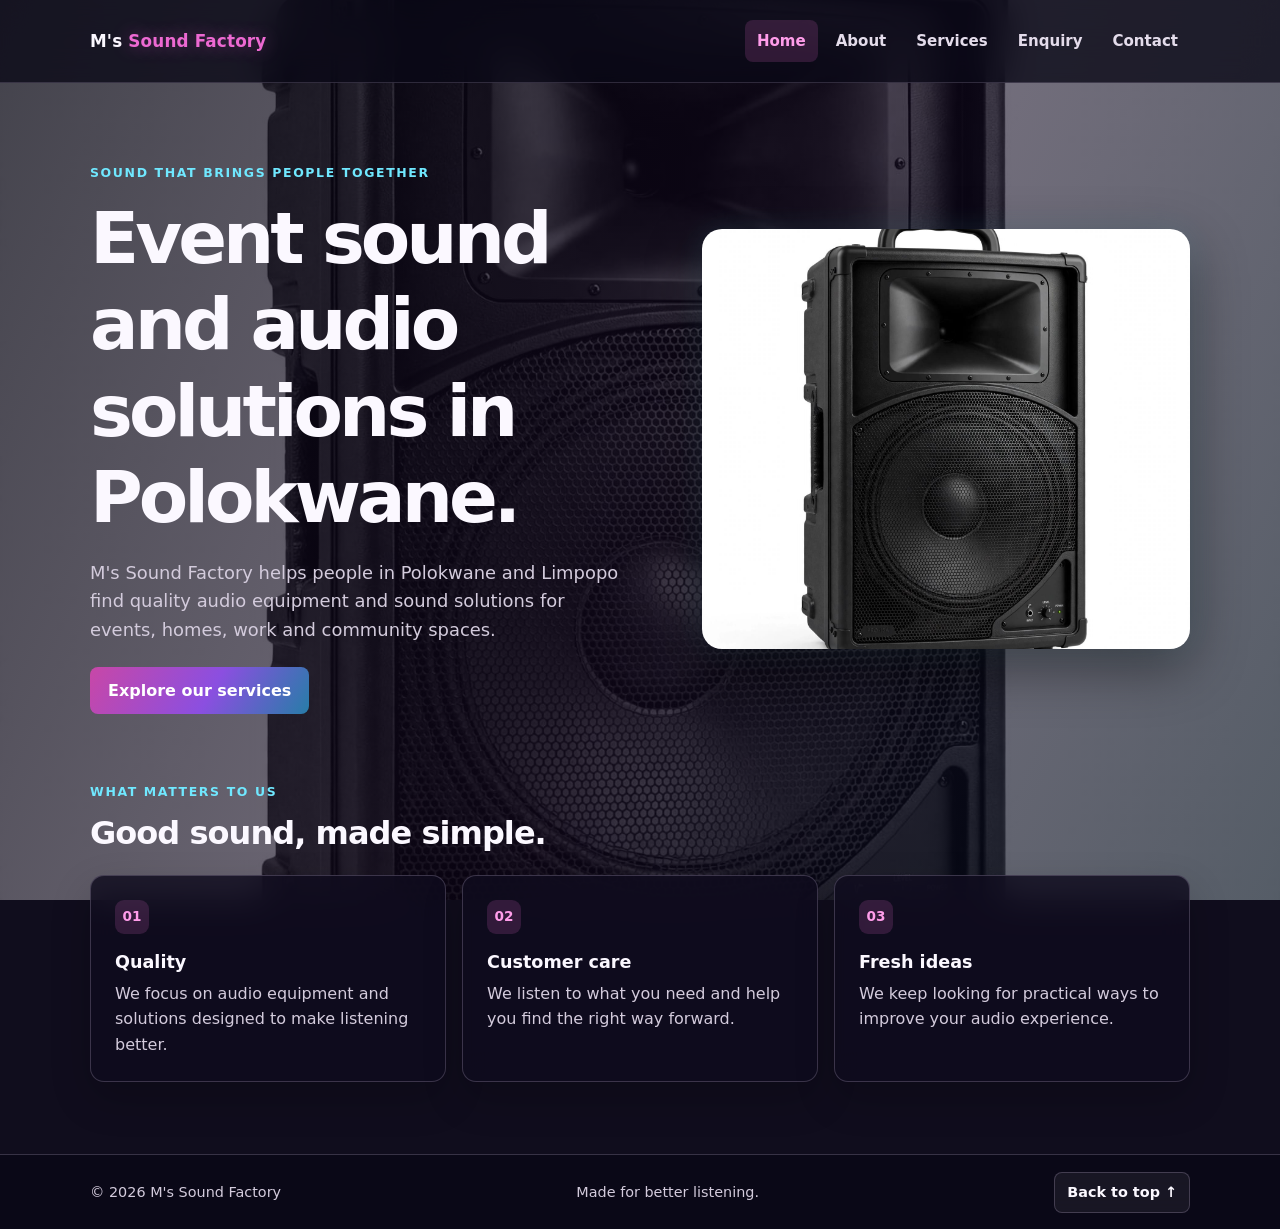
<file: molefe(part3) (2)/part 1/index.html>
<!DOCTYPE html>
<html lang="en">

<head>
    <meta charset="UTF-8">
    <meta name="viewport" content="width=device-width, initial-scale=1.0">
    <meta name="description" content="Discover event sound services, quality audio equipment and sound solutions from M's Sound Factory in Polokwane, Limpopo.">
    <meta name="theme-color" content="#100d1d">
    <meta property="og:type" content="website">
    <meta property="og:title" content="Event Sound &amp; Audio Equipment | M's Sound Factory">
    <meta property="og:description" content="Explore event sound services, quality audio equipment and sound solutions in Polokwane, Limpopo.">
    <meta property="og:url" content="https://calm-mermaid-20b981.netlify.app/">
    <title>Event Sound &amp; Audio Equipment | M's Sound Factory</title>
    <link rel="canonical" href="https://calm-mermaid-20b981.netlify.app/">
    <meta http-equiv="Content-Security-Policy" content="default-src 'self'; script-src 'self'; style-src 'self'; img-src 'self' data:; media-src 'self'; connect-src 'self'; font-src 'self'; frame-src https://maps.google.com https://www.google.com; form-action 'self' mailto:; base-uri 'self'; object-src 'none'; frame-ancestors 'none'; upgrade-insecure-requests">
    <link rel="stylesheet" href="css/style.css">
    <script src="js/script.js" defer></script>
</head>

<body id="top">
    <header class="site-header">
        <div class="header-inner">
            <a class="brand" href="index.html">M's <span>Sound Factory</span></a>
            <nav class="site-nav" aria-label="Main navigation">
                <a href="index.html" aria-current="page">Home</a>
                <a href="about.html">About</a>
                <a href="services.html">Services</a>
                <a href="enquiry.html">Enquiry</a>
                <a href="contact.html">Contact</a>
            </nav>
        </div>
    </header>

    <main>
        <section class="hero">
            <div class="hero-copy">
                <p class="eyebrow">Sound that brings people together</p>
                <h1>Event sound and audio solutions in Polokwane.</h1>
                <p class="lead">M's Sound Factory helps people in Polokwane and Limpopo find quality audio equipment and sound solutions for events, homes, work and community spaces.</p>
                <a class="button" href="services.html">Explore our services</a>
            </div>
            <img class="hero-image" src="images/speaker.jpeg" alt="Professional black PA speaker for event sound" fetchpriority="high" decoding="async">
        </section>

        <section class="content-section">
            <p class="eyebrow">What matters to us</p>
            <h2>Good sound, made simple.</h2>
            <div class="card-grid">
                <article class="card">
                    <span class="card-mark" aria-hidden="true">01</span>
                    <h3>Quality</h3>
                    <p>We focus on audio equipment and solutions designed to make listening better.</p>
                </article>
                <article class="card">
                    <span class="card-mark" aria-hidden="true">02</span>
                    <h3>Customer care</h3>
                    <p>We listen to what you need and help you find the right way forward.</p>
                </article>
                <article class="card">
                    <span class="card-mark" aria-hidden="true">03</span>
                    <h3>Fresh ideas</h3>
                    <p>We keep looking for practical ways to improve your audio experience.</p>
                </article>
            </div>
        </section>
    </main>

    <footer class="site-footer">
        <div class="site-footer-inner">
            <p>&copy; <span data-current-year></span> M's Sound Factory</p>
            <p>Made for better listening.</p>
            <button class="back-to-top" type="button">Back to top ↑</button>
        </div>
    </footer>
</body>

</html>
</file>
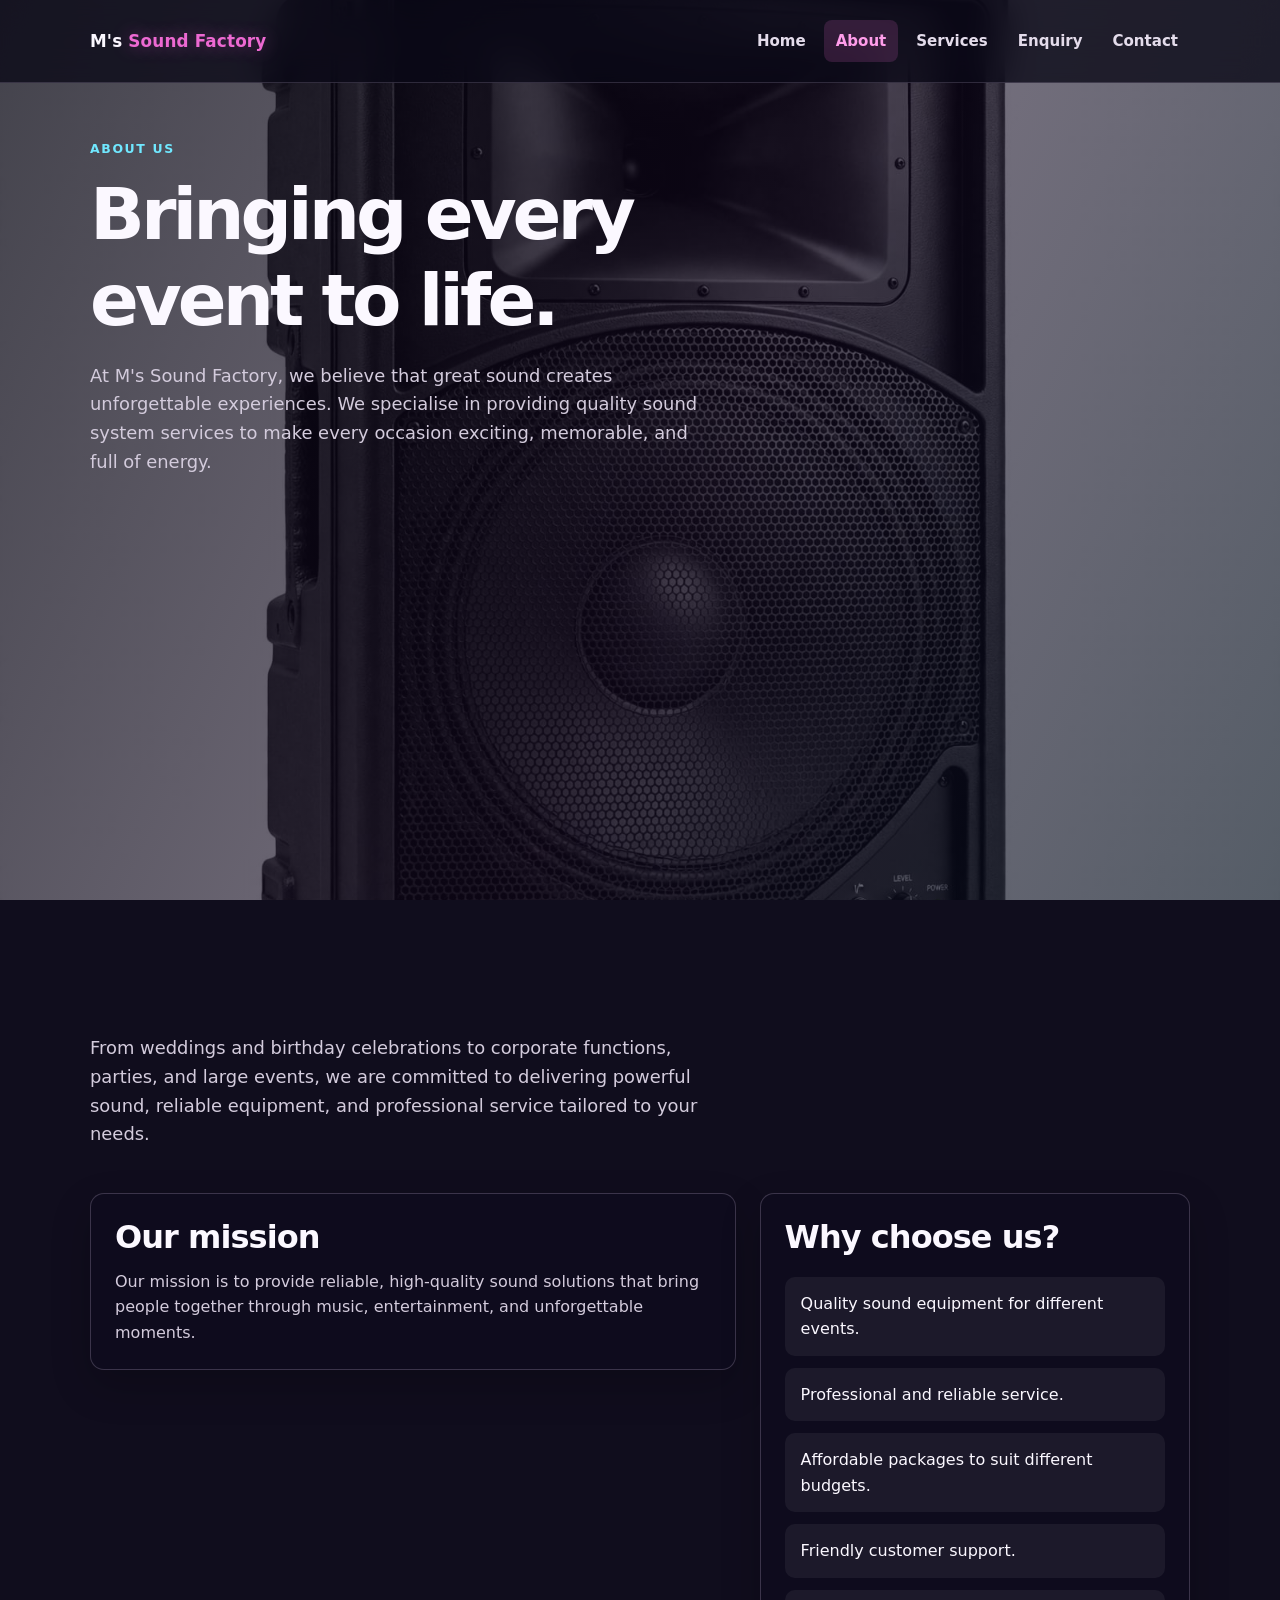
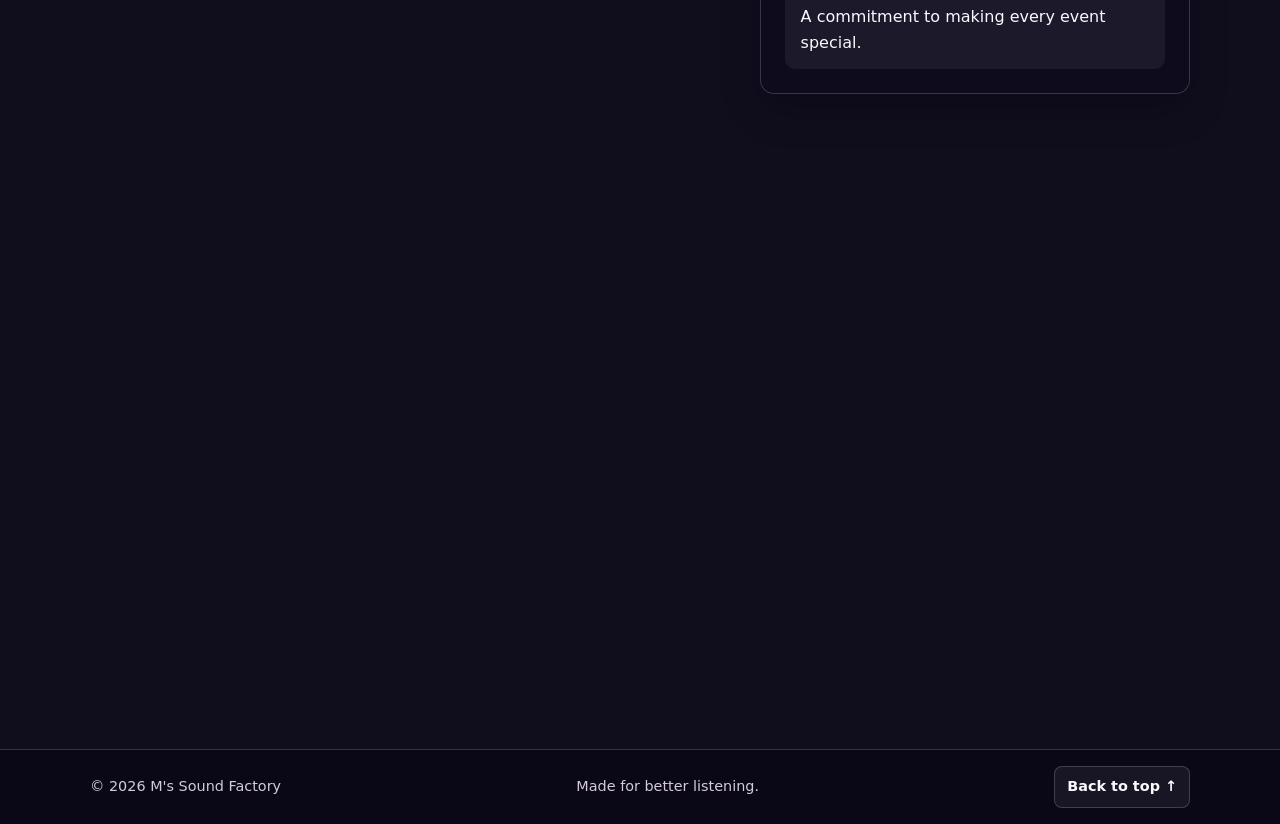
<file: molefe(part3) (2)/part 1/about.html>
<!DOCTYPE html>
<html lang="en">

<head>
    <meta charset="UTF-8">
    <meta name="viewport" content="width=device-width, initial-scale=1.0">
    <meta name="description" content="Meet M's Sound Factory, providing quality event sound and audio solutions for weddings, parties and functions in Polokwane, Limpopo.">
    <meta name="theme-color" content="#100d1d">
    <meta property="og:type" content="website">
    <meta property="og:title" content="About M's Sound Factory | Polokwane Event Sound">
    <meta property="og:description" content="Learn about our event sound services and audio solutions in Polokwane, Limpopo.">
    <meta property="og:url" content="https://calm-mermaid-20b981.netlify.app/about.html">
    <title>About M's Sound Factory | Polokwane Event Sound</title>
    <link rel="canonical" href="https://calm-mermaid-20b981.netlify.app/about.html">
    <meta http-equiv="Content-Security-Policy" content="default-src 'self'; script-src 'self'; style-src 'self'; img-src 'self' data:; media-src 'self'; connect-src 'self'; font-src 'self'; frame-src https://maps.google.com https://www.google.com; form-action 'self' mailto:; base-uri 'self'; object-src 'none'; frame-ancestors 'none'; upgrade-insecure-requests">
    <link rel="stylesheet" href="css/style.css">
    <script src="js/script.js" defer></script>
</head>

<body id="top">
    <header class="site-header">
        <div class="header-inner">
            <a class="brand" href="index.html">M's <span>Sound Factory</span></a>
            <nav class="site-nav" aria-label="Main navigation">
                <a href="index.html">Home</a>
                <a href="about.html" aria-current="page">About</a>
                <a href="services.html">Services</a>
                <a href="enquiry.html">Enquiry</a>
                <a href="contact.html">Contact</a>
            </nav>
        </div>
    </header>

    <main>
        <section class="page-intro">
            <p class="eyebrow">About us</p>
            <h1>Bringing every event to life.</h1>
            <p class="lead">At M's Sound Factory, we believe that great sound creates unforgettable experiences. We specialise in providing quality sound system services to make every occasion exciting, memorable, and full of energy.</p>
        </section>

        <section class="about-gallery" aria-label="Our sound and event setup" data-reveal>
            <figure class="about-image-feature">
                <button class="gallery-trigger" type="button" data-lightbox data-caption="Setting the scene for unforgettable sound." aria-label="View the event setup image">
                    <img src="images/about-event.jpeg" alt="Colorful speakers and event lighting at an event sound setup in Polokwane" loading="lazy" decoding="async">
                </button>
                <figcaption>Setting the scene for unforgettable sound.</figcaption>
            </figure>

            <figure class="about-image-feature">
                <button class="gallery-trigger" type="button" data-lightbox data-caption="Best in town." aria-label="View the speaker setup image">
                    <img src="images/best-in-town.jpeg" alt="A stack of illuminated speakers prepared for an event" loading="lazy" decoding="async">
                </button>
                <figcaption>Best in town.</figcaption>
            </figure>
        </section>

        <section class="content-section">
            <p class="lead">From weddings and birthday celebrations to corporate functions, parties, and large events, we are committed to delivering powerful sound, reliable equipment, and professional service tailored to your needs.</p>
        </section>

        <div class="split-layout content-section">
            <section class="info-card">
                <h2>Our mission</h2>
                <p>Our mission is to provide reliable, high-quality sound solutions that bring people together through music, entertainment, and unforgettable moments.</p>
            </section>

            <section class="info-card">
                <h2>Why choose us?</h2>
                <ul class="value-list">
                    <li>Quality sound equipment for different events.</li>
                    <li>Professional and reliable service.</li>
                    <li>Affordable packages to suit different budgets.</li>
                    <li>Friendly customer support.</li>
                    <li>A commitment to making every event special.</li>
                </ul>
            </section>
        </div>

        <section class="content-section faq-section" aria-labelledby="faq-heading" data-reveal>
            <p class="eyebrow">Quick answers</p>
            <h2 id="faq-heading">Frequently asked questions</h2>
            <div class="faq-list" data-accordion>
                <details class="faq-item">
                    <summary>What types of events do you support?</summary>
                    <p>We provide sound solutions for weddings, birthdays, corporate functions, parties, and other events.</p>
                </details>
                <details class="faq-item">
                    <summary>Can you help me choose the right sound setup?</summary>
                    <p>Yes. Send us your requirements through the enquiry form and we can help you explore suitable options.</p>
                </details>
                <details class="faq-item">
                    <summary>How can I request a quotation?</summary>
                    <p>Use the contact or enquiry form and include details about your event and sound requirements.</p>
                </details>
            </div>
        </section>

        <section class="content-section info-card" data-reveal>
            <h2>Let's make your event unforgettable!</h2>
            <p>Contact us today to discuss your event requirements and get a quotation.</p>
            <a class="button" href="contact.html">Contact us</a>
        </section>
    </main>

    <footer class="site-footer">
        <div class="site-footer-inner">
            <p>&copy; <span data-current-year></span> M's Sound Factory</p>
            <p>Made for better listening.</p>
            <button class="back-to-top" type="button">Back to top ↑</button>
        </div>
    </footer>
</body>

</html>
</file>
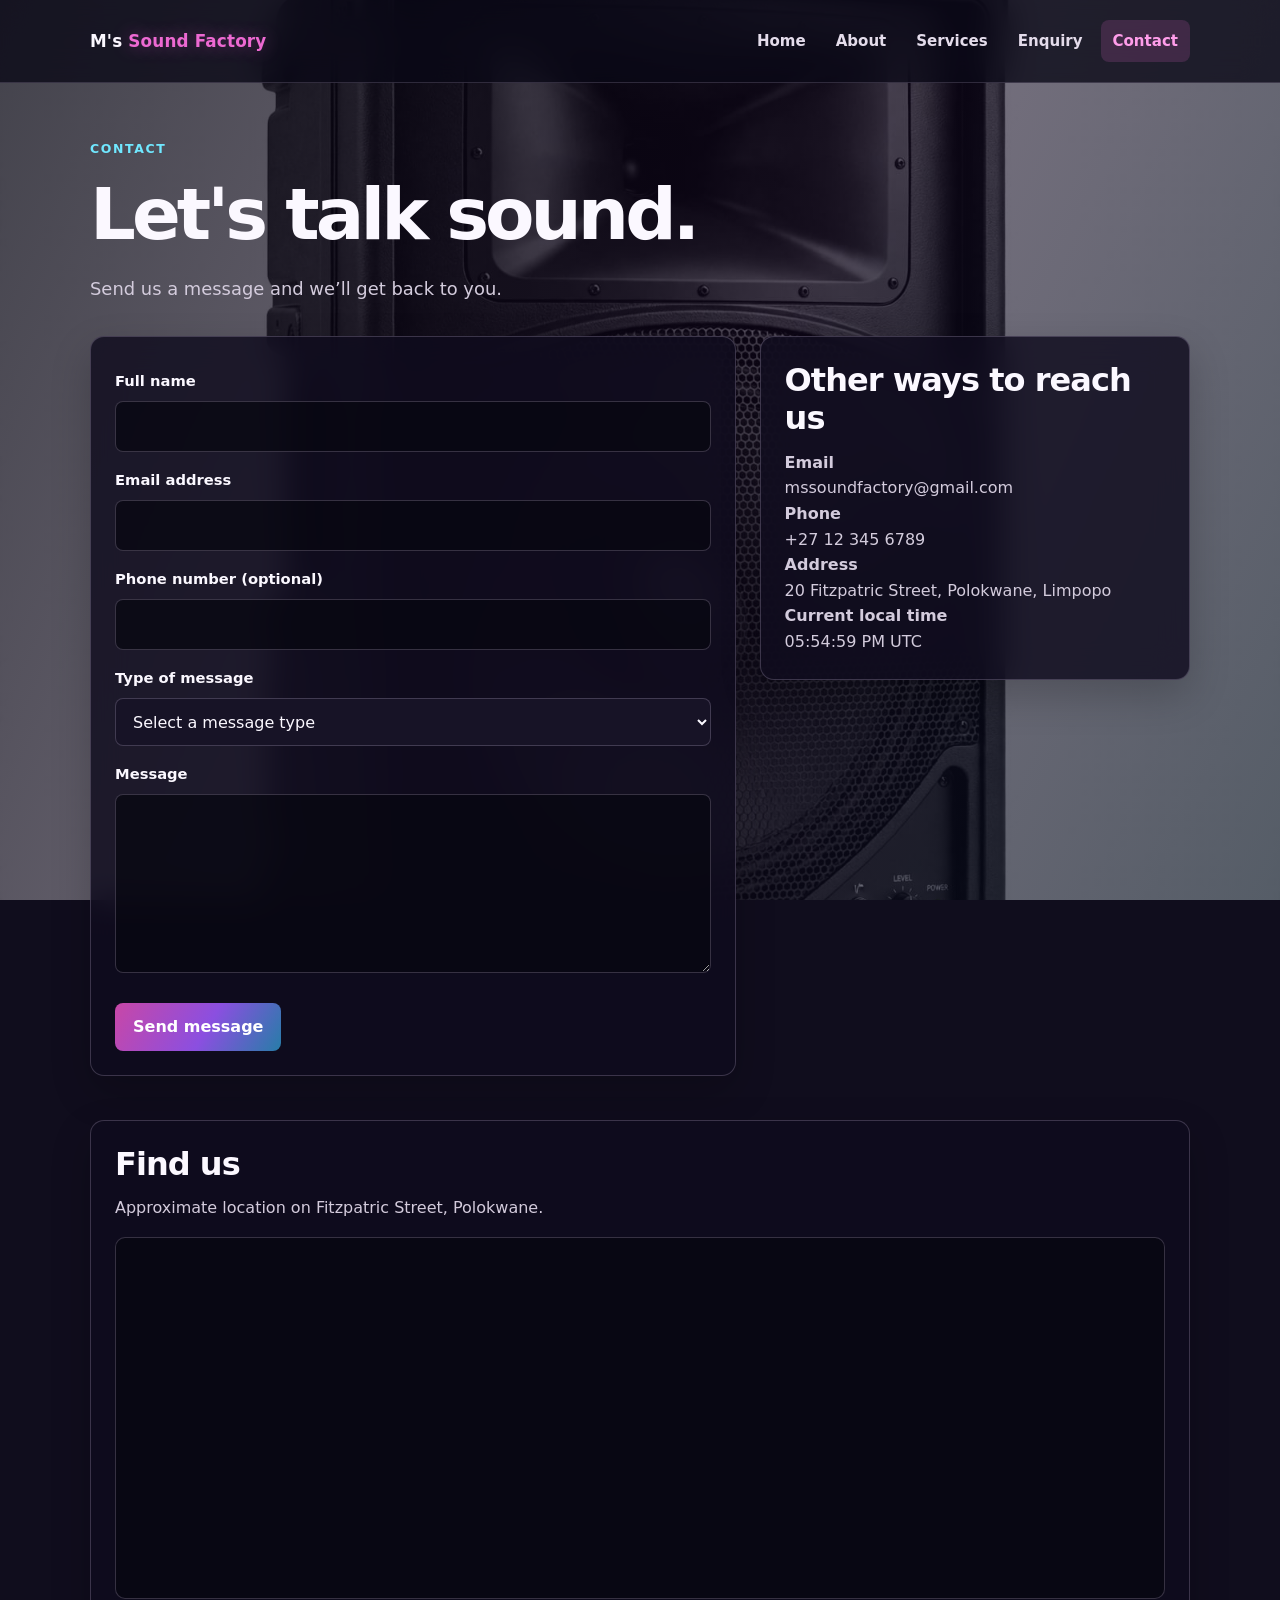
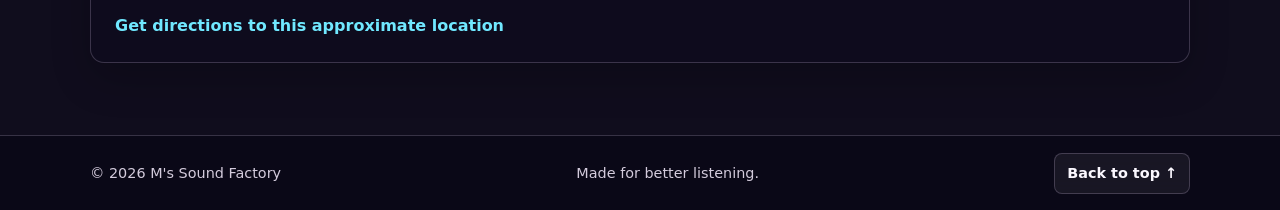
<file: molefe(part3) (2)/part 1/contact.html>
<!DOCTYPE html>
<html lang="en">

<head>
    <meta charset="UTF-8">
    <meta name="viewport" content="width=device-width, initial-scale=1.0">
    <meta name="description" content="Contact M's Sound Factory for event sound and audio equipment enquiries in Polokwane, Limpopo. Call, email or get directions.">
    <meta name="theme-color" content="#100d1d">
    <meta property="og:type" content="website">
    <meta property="og:title" content="Contact M's Sound Factory | Polokwane, Limpopo">
    <meta property="og:description" content="Get in touch about sound equipment and event audio services in Polokwane, Limpopo.">
    <meta property="og:url" content="https://calm-mermaid-20b981.netlify.app/contact.html">
    <title>Contact M's Sound Factory | Polokwane, Limpopo</title>
    <link rel="canonical" href="https://calm-mermaid-20b981.netlify.app/contact.html">
    <meta http-equiv="Content-Security-Policy" content="default-src 'self'; script-src 'self'; style-src 'self'; img-src 'self' data:; media-src 'self'; connect-src 'self'; font-src 'self'; frame-src https://maps.google.com https://www.google.com; form-action 'self' mailto:; base-uri 'self'; object-src 'none'; frame-ancestors 'none'; upgrade-insecure-requests">
    <link rel="stylesheet" href="css/style.css">
    <script src="js/script.js" defer></script>
</head>

<body id="top">
    <header class="site-header">
        <div class="header-inner">
            <a class="brand" href="index.html">M's <span>Sound Factory</span></a>
            <nav class="site-nav" aria-label="Main navigation">
                <a href="index.html">Home</a>
                <a href="about.html">About</a>
                <a href="services.html">Services</a>
                <a href="enquiry.html">Enquiry</a>
                <a href="contact.html" aria-current="page">Contact</a>
            </nav>
        </div>
    </header>

    <main>
        <section class="page-intro">
            <p class="eyebrow">Contact</p>
            <h1>Let's talk sound.</h1>
            <p class="lead">Send us a message and we’ll get back to you.</p>
        </section>

        <div class="split-layout">
            <section class="form-card" aria-label="Contact form">
                <form action="mailto:mssoundfactory@gmail.com" method="post" enctype="text/plain" data-form-purpose="contact">
                    <label for="name">Full name</label>
                    <input type="text" id="name" name="name" autocomplete="name" minlength="2" maxlength="80" required>

                    <label for="email">Email address</label>
                    <input type="email" id="email" name="email" autocomplete="email" maxlength="254" required>

                    <label for="phone">Phone number (optional)</label>
                    <input type="tel" id="phone" name="phone" autocomplete="tel" pattern="(?=(?:.*[0-9]){7})[+]?[0-9 ()-]{7,20}" title="Enter at least 7 digits; you may include a leading +, spaces, parentheses, or hyphens.">

                    <label for="message-type">Type of message</label>
                    <select id="message-type" name="messageType" required>
                        <option value="" selected disabled>Select a message type</option>
                        <option value="General question">General question</option>
                        <option value="Feedback">Feedback</option>
                        <option value="Service support">Service support</option>
                        <option value="Other">Other</option>
                    </select>

                    <label for="message">Message</label>
                    <textarea id="message" name="message" rows="6" minlength="10" maxlength="2000" required></textarea>

                    <button class="button" type="submit">Send message</button>
                    <p class="form-response" data-form-response role="status" aria-live="polite"></p>
                </form>
            </section>

            <aside class="info-card">
                <h2>Other ways to reach us</h2>
                <p><strong>Email</strong><br><a href="mailto:mssoundfactory@gmail.com">mssoundfactory@gmail.com</a></p>
                <p><strong>Phone</strong><br><a href="tel:+27123456789">+27 12 345 6789</a></p>
                <p><strong>Address</strong><br>20 Fitzpatric Street, Polokwane, Limpopo</p>
                <p><strong>Current local time</strong><br><time id="current-time">Loading current time…</time></p>
            </aside>
        </div>

        <section class="map-section content-section" aria-labelledby="map-heading">
            <h2 id="map-heading">Find us</h2>
            <p class="map-location-note">Approximate location on Fitzpatric Street, Polokwane.</p>
            <div class="map-frame">
                <iframe
                    src="https://maps.google.com/maps?q=-23.9195648%2C29.4422765&amp;z=18&amp;output=embed"
                    title="Map showing the approximate location on Fitzpatric Street, Polokwane"
                    loading="lazy"
                    referrerpolicy="no-referrer-when-downgrade"
                    allowfullscreen>
                </iframe>
            </div>
            <a class="map-link" href="https://www.google.com/maps/dir/?api=1&amp;destination=-23.9195648%2C29.4422765" target="_blank" rel="noopener noreferrer">Get directions to this approximate location</a>
        </section>
    </main>

    <footer class="site-footer">
        <div class="site-footer-inner">
            <p>&copy; <span data-current-year></span> M's Sound Factory</p>
            <p>Made for better listening.</p>
            <button class="back-to-top" type="button">Back to top ↑</button>
        </div>
    </footer>
</body>

</html>
</file>
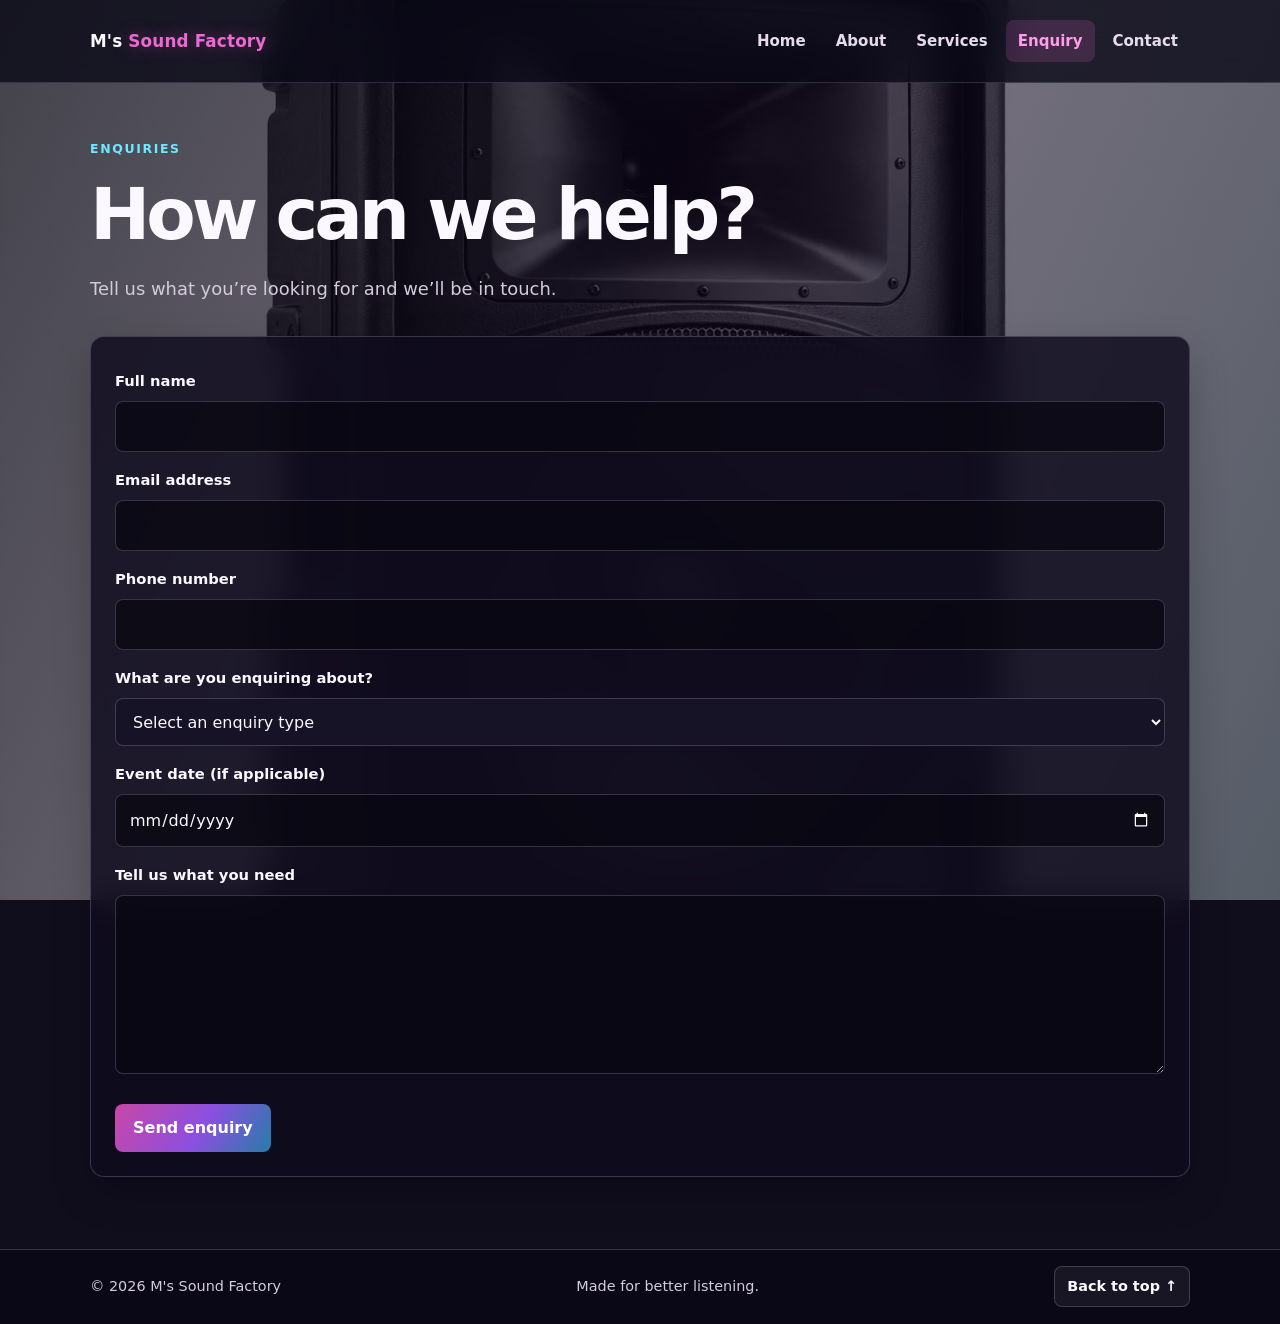
<file: molefe(part3) (2)/part 1/enquiry.html>
<!DOCTYPE html>
<html lang="en">

<head>
    <meta charset="UTF-8">
    <meta name="viewport" content="width=device-width, initial-scale=1.0">
    <meta name="description" content="Send an enquiry to M's Sound Factory about audio equipment and event sound solutions in Polokwane, Limpopo.">
    <meta name="theme-color" content="#100d1d">
    <meta property="og:type" content="website">
    <meta property="og:title" content="Enquire About Event Sound | M's Sound Factory">
    <meta property="og:description" content="Tell M's Sound Factory what audio equipment or event sound solution you need in Polokwane, Limpopo.">
    <meta property="og:url" content="https://calm-mermaid-20b981.netlify.app/enquiry.html">
    <title>Enquire About Event Sound | M's Sound Factory</title>
    <link rel="canonical" href="https://calm-mermaid-20b981.netlify.app/enquiry.html">
    <meta http-equiv="Content-Security-Policy" content="default-src 'self'; script-src 'self'; style-src 'self'; img-src 'self' data:; media-src 'self'; connect-src 'self'; font-src 'self'; frame-src https://maps.google.com https://www.google.com; form-action 'self' mailto:; base-uri 'self'; object-src 'none'; frame-ancestors 'none'; upgrade-insecure-requests">
    <link rel="stylesheet" href="css/style.css">
    <script src="js/script.js" defer></script>
</head>

<body id="top">
    <header class="site-header">
        <div class="header-inner">
            <a class="brand" href="index.html">M's <span>Sound Factory</span></a>
            <nav class="site-nav" aria-label="Main navigation">
                <a href="index.html">Home</a>
                <a href="about.html">About</a>
                <a href="services.html">Services</a>
                <a href="enquiry.html" aria-current="page">Enquiry</a>
                <a href="contact.html">Contact</a>
            </nav>
        </div>
    </header>

    <main>
        <section class="page-intro">
            <p class="eyebrow">Enquiries</p>
            <h1>How can we help?</h1>
            <p class="lead">Tell us what you’re looking for and we’ll be in touch.</p>
        </section>

        <section class="form-card" aria-label="Enquiry form">
            <form action="mailto:mssoundfactory@gmail.com" method="post" enctype="text/plain" data-form-purpose="enquiry">
                <label for="name">Full name</label>
                <input type="text" id="name" name="name" autocomplete="name" minlength="2" maxlength="80" required>

                <label for="email">Email address</label>
                <input type="email" id="email" name="email" autocomplete="email" maxlength="254" required>

                <label for="phone">Phone number</label>
                <input type="tel" id="phone" name="phone" autocomplete="tel" pattern="(?=(?:.*[0-9]){7})[+]?[0-9 ()-]{7,20}" title="Enter at least 7 digits; you may include a leading +, spaces, parentheses, or hyphens." required>

                <label for="enquiry-type">What are you enquiring about?</label>
                <select id="enquiry-type" name="enquiryType" required>
                    <option value="" selected disabled>Select an enquiry type</option>
                    <option value="Event sound services">Event sound services</option>
                    <option value="Audio equipment">Audio equipment</option>
                    <option value="Volunteer opportunity">Volunteer opportunity</option>
                    <option value="Sponsorship">Sponsorship</option>
                </select>

                <label for="event-date">Event date (if applicable)</label>
                <input type="date" id="event-date" name="eventDate">

                <label for="message">Tell us what you need</label>
                <textarea id="message" name="message" rows="6" minlength="15" maxlength="2000" required></textarea>

                <button class="button" type="submit">Send enquiry</button>
                <p class="form-response" data-form-response role="status" aria-live="polite"></p>
            </form>
        </section>
    </main>

    <footer class="site-footer">
        <div class="site-footer-inner">
            <p>&copy; <span data-current-year></span> M's Sound Factory</p>
            <p>Made for better listening.</p>
            <button class="back-to-top" type="button">Back to top ↑</button>
        </div>
    </footer>
</body>

</html>
</file>
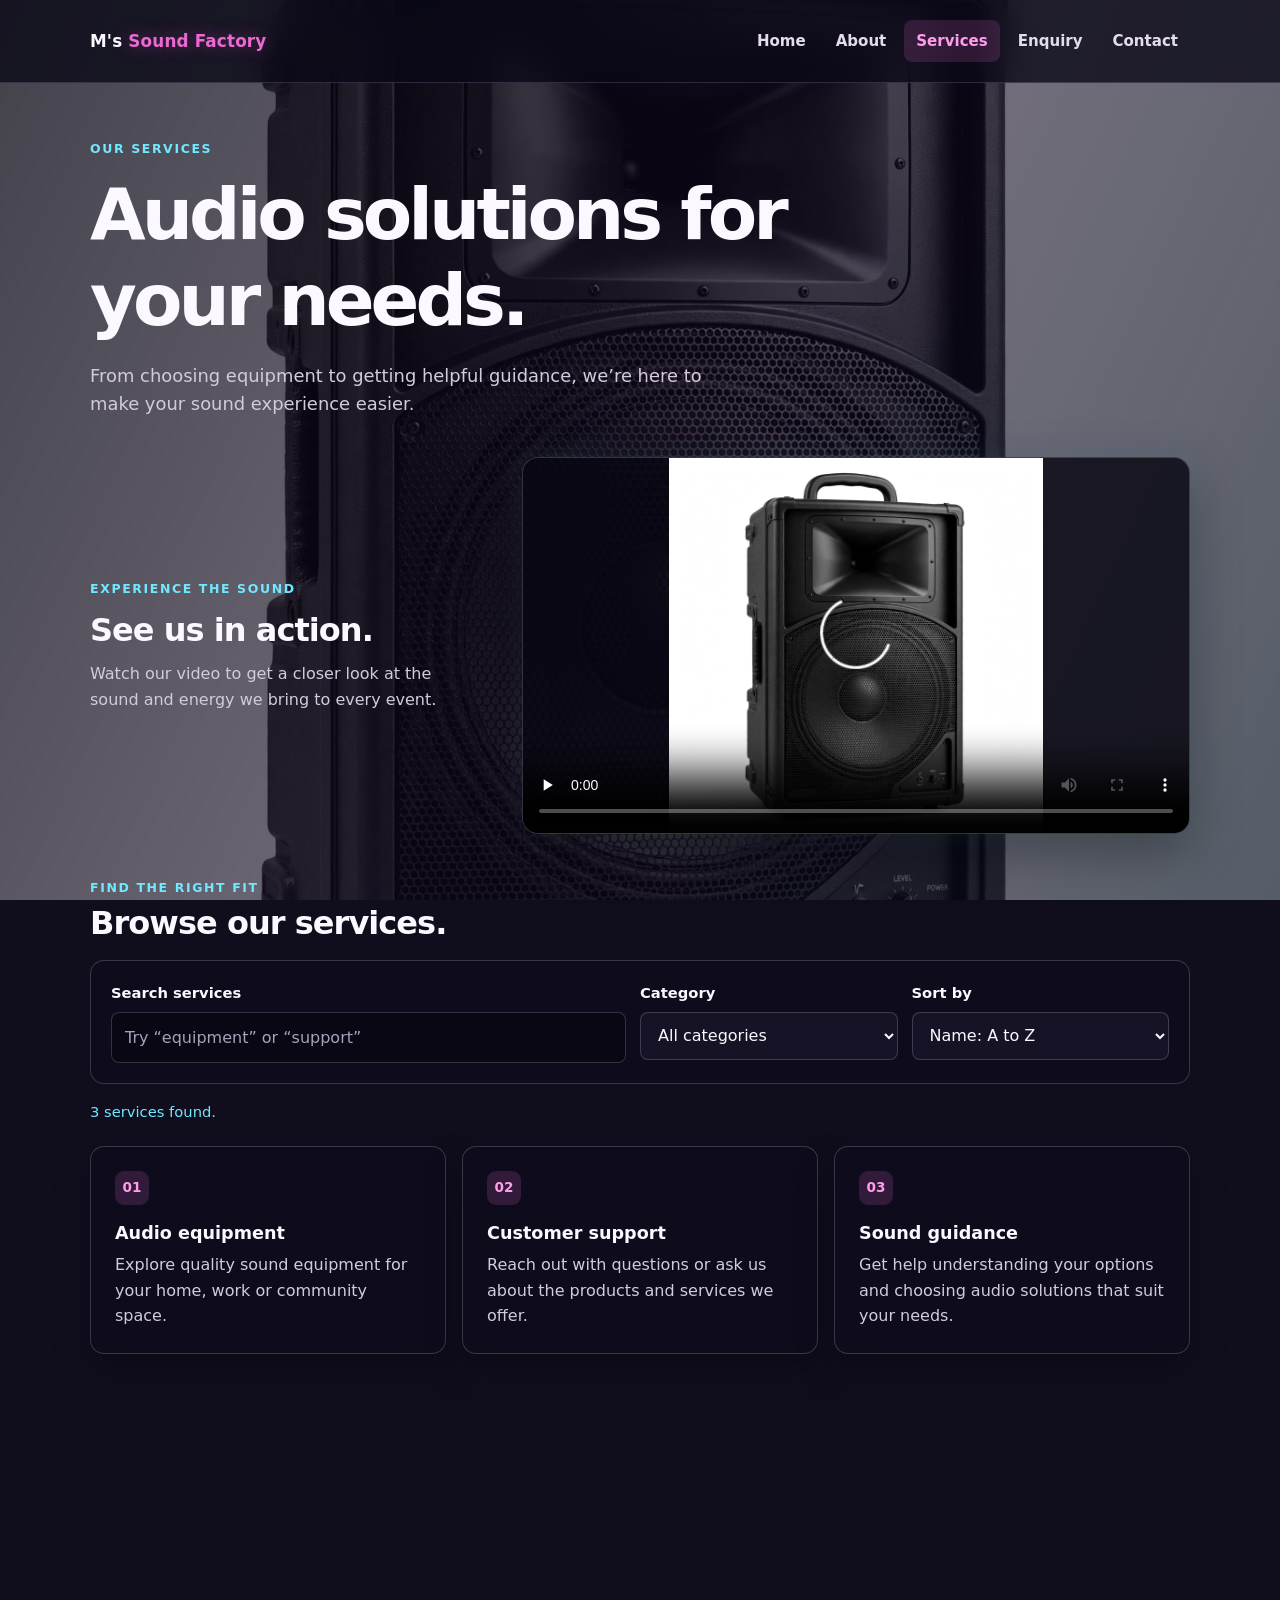
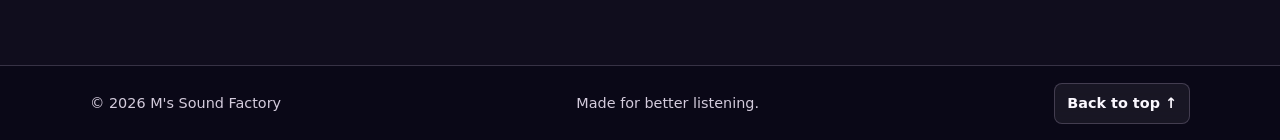
<file: molefe(part3) (2)/part 1/services.html>
<!DOCTYPE html>
<html lang="en">

<head>
    <meta charset="UTF-8">
    <meta name="viewport" content="width=device-width, initial-scale=1.0">
    <meta name="description" content="Explore audio equipment, sound guidance and event sound services from M's Sound Factory in Polokwane and Limpopo.">
    <meta name="theme-color" content="#100d1d">
    <meta property="og:type" content="website">
    <meta property="og:title" content="Sound Equipment &amp; Event Audio Services | M's Sound Factory">
    <meta property="og:description" content="Find audio equipment, sound guidance and event sound services in Polokwane, Limpopo.">
    <meta property="og:url" content="https://calm-mermaid-20b981.netlify.app/services.html">
    <title>Sound Equipment &amp; Event Audio Services | M's Sound Factory</title>
    <link rel="canonical" href="https://calm-mermaid-20b981.netlify.app/services.html">
    <meta http-equiv="Content-Security-Policy" content="default-src 'self'; script-src 'self'; style-src 'self'; img-src 'self' data:; media-src 'self'; connect-src 'self'; font-src 'self'; frame-src https://maps.google.com https://www.google.com; form-action 'self' mailto:; base-uri 'self'; object-src 'none'; frame-ancestors 'none'; upgrade-insecure-requests">
    <link rel="stylesheet" href="css/style.css">
    <script src="js/script.js" defer></script>
</head>

<body id="top" class="services-page">
    <video class="service-background-video" autoplay muted loop playsinline preload="metadata" poster="images/speaker.jpeg" aria-hidden="true" tabindex="-1">
        <source src="images/background-video.mp4" type="video/mp4">
    </video>
    <header class="site-header">
        <div class="header-inner">
            <a class="brand" href="index.html">M's <span>Sound Factory</span></a>
            <nav class="site-nav" aria-label="Main navigation">
                <a href="index.html">Home</a>
                <a href="about.html">About</a>
                <a href="services.html" aria-current="page">Services</a>
                <a href="enquiry.html">Enquiry</a>
                <a href="contact.html">Contact</a>
            </nav>
        </div>
    </header>

    <main>
        <section class="page-intro">
            <p class="eyebrow">Our services</p>
            <h1>Audio solutions for your needs.</h1>
            <p class="lead">From choosing equipment to getting helpful guidance, we’re here to make your sound experience easier.</p>
        </section>

        <section class="service-video-section" aria-labelledby="service-video-heading">
            <div class="service-video-copy">
                <p class="eyebrow">Experience the sound</p>
                <h2 id="service-video-heading">See us in action.</h2>
                <p>Watch our video to get a closer look at the sound and energy we bring to every event.</p>
            </div>
            <div class="service-video-frame">
                <video controls playsinline preload="none" poster="images/speaker.jpeg">
                    <source src="images/services-showcase.mp4" type="video/mp4">
                    Your browser does not support embedded video.
                </video>
            </div>
        </section>

        <section class="service-browser content-section" aria-labelledby="service-browser-heading">
            <div class="service-browser-heading">
                <p class="eyebrow">Find the right fit</p>
                <h2 id="service-browser-heading">Browse our services.</h2>
            </div>
            <div class="service-filters">
                <div>
                    <label for="service-search">Search services</label>
                    <input type="search" id="service-search" placeholder="Try “equipment” or “support”">
                </div>
                <div>
                    <label for="service-category">Category</label>
                    <select id="service-category">
                        <option value="all">All categories</option>
                        <option value="equipment">Equipment</option>
                        <option value="guidance">Guidance</option>
                        <option value="support">Support</option>
                    </select>
                </div>
                <div>
                    <label for="service-sort">Sort by</label>
                    <select id="service-sort">
                        <option value="az">Name: A to Z</option>
                        <option value="za">Name: Z to A</option>
                    </select>
                </div>
            </div>
            <p class="service-results-status" id="service-results-status" role="status" aria-live="polite"></p>
            <div class="card-grid" id="service-results" aria-label="Filtered services"></div>
        </section>

        <section class="content-section" data-reveal>
            <div class="info-card">
                <h2>Have a question?</h2>
                <p>Tell us what you’re looking for and we’ll help you take the next step.</p>
                <a class="button" href="enquiry.html">Make an enquiry</a>
            </div>
        </section>
    </main>

    <footer class="site-footer">
        <div class="site-footer-inner">
            <p>&copy; <span data-current-year></span> M's Sound Factory</p>
            <p>Made for better listening.</p>
            <button class="back-to-top" type="button">Back to top ↑</button>
        </div>
    </footer>
</body>

</html>
</file>
<file: molefe(part3) (2)/part 1/css/style.css>
:root {
    color-scheme: dark;
    --ink: #fbf8ff;
    --muted: #d3cbdc;
    --accent: #ed69d2;
    --accent-dark: #c64db0;
    --cyan: #70e8ff;
    --surface: rgba(15, 12, 30, .82);
    --background: #100d1d;
    --border: rgba(232, 218, 255, .2);
}

* {
    box-sizing: border-box;
}

html {
    scroll-behavior: smooth;
}

body {
    min-height: 100vh;
    margin: 0;
    isolation: isolate;
    background: var(--background);
    color: var(--ink);
    font-family: system-ui, -apple-system, BlinkMacSystemFont, "Segoe UI", sans-serif;
    line-height: 1.6;
}

body::before {
    position: fixed;
    z-index: -1;
    inset: 0;
    background: linear-gradient(115deg, rgba(8, 7, 19, .76), rgba(20, 9, 34, .58) 55%, rgba(5, 16, 31, .68)), url("../images/speaker.jpeg") center / cover;
    content: "";
    pointer-events: none;
}

.service-background-video {
    position: fixed;
    z-index: -2;
    inset: 0;
    width: 100%;
    height: 100%;
    object-fit: cover;
    pointer-events: none;
}

body.services-page::before {
    background: linear-gradient(115deg, rgba(8, 7, 19, .76), rgba(20, 9, 34, .58) 55%, rgba(5, 16, 31, .68));
}

a {
    color: inherit;
    text-decoration: none;
}

a:hover {
    color: var(--accent-dark);
}

img {
    display: block;
    max-width: 100%;
}

.site-header {
    background: rgba(10, 8, 22, .78);
    border-bottom: 1px solid rgba(232, 218, 255, .16);
    backdrop-filter: blur(16px);
}

.header-inner,
main,
.site-footer-inner {
    width: min(1100px, calc(100% - 40px));
    margin-inline: auto;
}

.header-inner {
    display: flex;
    min-height: 82px;
    align-items: center;
    justify-content: space-between;
    gap: 28px;
}

.brand {
    flex: 0 0 auto;
    font-size: 1.05rem;
    font-weight: 750;
    letter-spacing: .01em;
}

.brand span {
    color: var(--accent);
    text-shadow: 0 0 18px rgba(237, 105, 210, .42);
}

.site-nav {
    display: flex;
    flex-wrap: wrap;
    align-items: center;
    justify-content: flex-end;
    gap: 6px;
}

.site-nav a {
    padding: 9px 12px;
    border-radius: 8px;
    color: #e4dceb;
    font-size: .94rem;
    font-weight: 600;
}

.site-nav a:hover,
.site-nav a[aria-current="page"] {
    background: rgba(237, 105, 210, .16);
    color: #ff9dea;
}

main {
    padding-block: 56px 72px;
}

.eyebrow {
    margin: 0 0 12px;
    color: var(--cyan);
    font-size: .78rem;
    font-weight: 750;
    letter-spacing: .13em;
    text-transform: uppercase;
}

h1,
h2,
h3,
p {
    margin-top: 0;
}

h1,
h2,
h3 {
    line-height: 1.2;
    color: var(--ink);
}

h1 {
    max-width: 720px;
    margin-bottom: 18px;
    font-size: clamp(2.35rem, 6vw, 4.5rem);
    letter-spacing: -.055em;
}

h2 {
    margin-bottom: 12px;
    font-size: clamp(1.5rem, 3vw, 2rem);
    letter-spacing: -.03em;
}

h3 {
    margin-bottom: 8px;
    font-size: 1.1rem;
}

p {
    color: var(--muted);
}

.lead {
    max-width: 620px;
    margin-bottom: 0;
    font-size: 1.12rem;
}

.page-intro {
    margin-bottom: 32px;
}

.about-gallery {
    display: grid;
    grid-template-columns: repeat(2, minmax(0, 1fr));
    gap: 22px;
    align-items: stretch;
}

.about-image-feature {
    position: relative;
    overflow: hidden;
    margin: 0;
    border: 1px solid var(--border);
    border-radius: 18px;
    background: var(--surface);
    box-shadow: 0 18px 50px rgba(0, 0, 0, .35), 0 0 30px rgba(112, 232, 255, .1);
}

.gallery-trigger {
    display: block;
    width: 100%;
    padding: 0;
    border: 0;
    background: transparent;
    cursor: zoom-in;
}

.about-image-feature img {
    display: block;
    width: 100%;
    height: clamp(320px, 42vw, 480px);
    object-fit: cover;
    object-position: center;
    transition: transform .35s ease;
}

.about-image-feature:hover img,
.gallery-trigger:focus-visible img {
    transform: scale(1.035);
}

.about-image-feature figcaption {
    position: absolute;
    right: 0;
    bottom: 0;
    left: 0;
    padding: 44px 24px 18px;
    background: linear-gradient(transparent, rgba(8, 7, 19, .82));
    color: #fbf8ff;
    font-size: .95rem;
    font-weight: 650;
}

.hero {
    display: grid;
    grid-template-columns: 1.05fr .95fr;
    min-height: 430px;
    align-items: center;
    gap: clamp(28px, 6vw, 72px);
}

.hero-copy {
    padding-block: 24px;
}

.hero h1 {
    max-width: 540px;
}

.hero-image {
    width: 100%;
    max-height: 420px;
    border-radius: 20px;
    background: var(--surface);
    object-fit: cover;
    box-shadow: 0 18px 55px rgba(0, 0, 0, .44), 0 0 30px rgba(112, 232, 255, .12);
}

.service-video-section {
    display: grid;
    grid-template-columns: minmax(220px, .72fr) minmax(0, 1.28fr);
    align-items: center;
    gap: clamp(24px, 5vw, 56px);
    margin-top: 38px;
}

.service-video-copy p:last-child {
    max-width: 380px;
    margin-bottom: 0;
}

.service-video-frame {
    overflow: hidden;
    border: 1px solid var(--border);
    border-radius: 16px;
    background: rgba(8, 7, 18, .82);
    box-shadow: 0 18px 50px rgba(0, 0, 0, .35), 0 0 30px rgba(112, 232, 255, .1);
}

.service-video-frame video {
    display: block;
    width: 100%;
    max-height: 460px;
    aspect-ratio: 16 / 9;
    object-fit: contain;
}

.button {
    display: inline-flex;
    min-height: 46px;
    align-items: center;
    justify-content: center;
    margin-top: 22px;
    padding: 11px 18px;
    border: 0;
    border-radius: 8px;
    background: linear-gradient(120deg, #c847a7, #8b4fe0 55%, #277da8);
    color: #fff;
    font: inherit;
    font-weight: 700;
    cursor: pointer;
}

.button:hover {
    background: linear-gradient(120deg, #a8358a, #6f38be 55%, #1e638a);
    color: #fff;
    box-shadow: 0 0 24px rgba(237, 105, 210, .22);
}

.content-section {
    margin-top: 44px;
}

.card-grid {
    display: grid;
    grid-template-columns: repeat(3, minmax(0, 1fr));
    gap: 16px;
    margin-top: 22px;
}

.card,
.form-card,
.info-card {
    padding: 24px;
    border: 1px solid var(--border);
    border-radius: 14px;
    background: var(--surface);
    box-shadow: 0 16px 40px rgba(0, 0, 0, .2);
    backdrop-filter: blur(16px);
}

.card {
    transition: transform .2s ease, border-color .2s ease, box-shadow .2s ease;
}

.card:hover {
    transform: translateY(-4px);
    border-color: rgba(237, 105, 210, .48);
    box-shadow: 0 20px 46px rgba(0, 0, 0, .3), 0 0 24px rgba(237, 105, 210, .1);
}

.card p,
.info-card p {
    margin-bottom: 0;
}

.service-browser-heading {
    margin-bottom: 18px;
}

.service-browser-heading .eyebrow {
    margin-bottom: 6px;
}

.service-filters {
    display: grid;
    grid-template-columns: 2fr 1fr 1fr;
    gap: 14px;
    padding: 20px;
    border: 1px solid var(--border);
    border-radius: 14px;
    background: var(--surface);
}

.service-filters > div {
    display: grid;
    align-content: start;
    gap: 7px;
}

.service-filters label {
    margin-top: 0;
}

select {
    width: 100%;
    min-height: 48px;
    padding: 10px 13px;
    border: 1px solid var(--border);
    border-radius: 8px;
    background: #171326;
    color: var(--ink);
    font: inherit;
}

.service-results-status {
    min-height: 1.6em;
    margin: 16px 0 0;
    color: var(--cyan);
    font-size: .92rem;
}

.service-empty {
    grid-column: 1 / -1;
    padding: 24px;
    border: 1px dashed var(--border);
    border-radius: 12px;
    color: var(--muted);
    text-align: center;
}

.faq-section h2 {
    margin-bottom: 18px;
}

.faq-list {
    display: grid;
    gap: 10px;
}

.faq-item {
    overflow: hidden;
    border: 1px solid var(--border);
    border-radius: 12px;
    background: var(--surface);
}

.faq-item summary {
    position: relative;
    padding: 18px 52px 18px 20px;
    color: var(--ink);
    font-weight: 700;
    cursor: pointer;
    list-style: none;
}

.faq-item summary::-webkit-details-marker {
    display: none;
}

.faq-item summary::after {
    position: absolute;
    right: 20px;
    content: "+";
    color: var(--cyan);
    font-size: 1.25rem;
    line-height: 1;
}

.faq-item[open] summary::after {
    content: "−";
}

.faq-item p {
    margin: 0;
    padding: 0 20px 18px;
}

.lightbox {
    width: min(900px, calc(100% - 32px));
    max-width: none;
    max-height: 92vh;
    padding: 54px 20px 20px;
    border: 1px solid var(--border);
    border-radius: 16px;
    background: rgba(12, 9, 24, .98);
    color: var(--ink);
    box-shadow: 0 24px 80px rgba(0, 0, 0, .65);
}

.lightbox::backdrop {
    background: rgba(4, 3, 10, .86);
    backdrop-filter: blur(5px);
}

.lightbox-close {
    position: absolute;
    top: 10px;
    right: 14px;
    width: 40px;
    height: 40px;
    border: 1px solid var(--border);
    border-radius: 50%;
    background: rgba(255, 255, 255, .08);
    color: var(--ink);
    font-size: 1.7rem;
    line-height: 1;
    cursor: pointer;
}

.lightbox-image {
    width: 100%;
    max-height: 70vh;
    object-fit: contain;
}

.lightbox-caption {
    margin: 12px 0;
    text-align: center;
}

.lightbox-controls {
    display: flex;
    justify-content: center;
    gap: 12px;
}

.lightbox-controls button {
    padding: 9px 14px;
    border: 1px solid var(--border);
    border-radius: 8px;
    background: rgba(255, 255, 255, .08);
    color: var(--ink);
    font: inherit;
    cursor: pointer;
}

body.js-enabled [data-reveal] {
    opacity: 0;
    transform: translateY(18px);
    transition: opacity .5s ease, transform .5s ease;
}

body.js-enabled [data-reveal].is-visible {
    opacity: 1;
    transform: translateY(0);
}

.card-mark {
    display: inline-grid;
    width: 34px;
    height: 34px;
    place-items: center;
    margin-bottom: 18px;
    border-radius: 9px;
    background: rgba(237, 105, 210, .16);
    color: #ff9dea;
    font-size: .85rem;
    font-weight: 750;
}

.split-layout {
    display: grid;
    grid-template-columns: minmax(0, 1.2fr) minmax(260px, .8fr);
    gap: 24px;
    align-items: start;
}

.map-section {
    padding: 24px;
    border: 1px solid var(--border);
    border-radius: 14px;
    background: var(--surface);
    box-shadow: 0 16px 40px rgba(0, 0, 0, .2);
    backdrop-filter: blur(16px);
}

.map-frame {
    overflow: hidden;
    min-height: 320px;
    border: 1px solid var(--border);
    border-radius: 10px;
    background: rgba(8, 7, 18, .76);
}

.map-frame iframe {
    display: block;
    width: 100%;
    height: 360px;
    border: 0;
}

.map-link {
    display: inline-block;
    margin-top: 14px;
    color: var(--cyan);
    font-weight: 650;
}

.map-link:hover {
    color: #a8f2ff;
}

.stack {
    display: grid;
    gap: 16px;
}

.value-list {
    display: grid;
    gap: 12px;
    margin: 20px 0 0;
    padding: 0;
    list-style: none;
}

.value-list li {
    padding: 14px 16px;
    border-radius: 10px;
    background: rgba(255, 255, 255, .06);
}

.value-list strong {
    color: #fff;
}

form {
    display: grid;
    gap: 8px;
}

label {
    margin-top: 8px;
    color: var(--ink);
    font-size: .92rem;
    font-weight: 650;
}

input,
textarea {
    width: 100%;
    padding: 12px 13px;
    border: 1px solid var(--border);
    border-radius: 8px;
    background: rgba(8, 7, 18, .76);
    color: var(--ink);
    font: inherit;
}

input:focus,
textarea:focus {
    border-color: var(--accent);
    outline: 3px solid rgba(237, 105, 210, .24);
}

input::placeholder,
textarea::placeholder {
    color: #aaa0b9;
}

a:focus-visible,
button:focus-visible,
input:focus-visible,
textarea:focus-visible {
    outline: 3px solid var(--cyan);
    outline-offset: 3px;
}

textarea {
    min-height: 150px;
    resize: vertical;
}

.form-success {
    margin: 14px 0 0;
    color: #9df7c0;
    font-weight: 700;
}

.form-response:empty {
    display: none;
}

.form-error,
.field-error {
    color: #ffaaaa;
}

.field-error {
    margin-top: -4px;
    font-size: .88rem;
}

.form-email-link {
    display: inline-block;
    margin-top: 6px;
    color: var(--cyan);
    font-weight: 700;
    text-decoration: underline;
    text-underline-offset: 3px;
}

select:focus-visible {
    outline: 3px solid var(--cyan);
    outline-offset: 3px;
}

form .button {
    justify-self: start;
}

.site-footer {
    border-top: 1px solid var(--border);
    background: rgba(10, 8, 22, .82);
    backdrop-filter: blur(16px);
}

.site-footer-inner {
    display: flex;
    min-height: 74px;
    align-items: center;
    justify-content: space-between;
    gap: 12px;
    color: var(--muted);
    font-size: .9rem;
}

.back-to-top {
    padding: 8px 12px;
    border: 1px solid var(--border);
    border-radius: 8px;
    background: rgba(255, 255, 255, .06);
    color: var(--ink);
    font: inherit;
    font-weight: 650;
    cursor: pointer;
}

.back-to-top:hover {
    border-color: var(--accent);
    color: #ff9dea;
}

.site-footer p {
    margin: 0;
}

@media (max-width: 760px) {
    .header-inner {
        align-items: flex-start;
        flex-direction: column;
        gap: 10px;
        padding-block: 18px;
    }

    .site-nav {
        justify-content: flex-start;
        margin-inline: -8px;
    }

    .hero,
    .split-layout,
    .service-video-section {
        grid-template-columns: 1fr;
    }

    .hero {
        gap: 24px;
    }

    .hero-image {
        max-height: 340px;
    }

    .about-gallery {
        grid-template-columns: 1fr;
        gap: 18px;
    }

    .about-image-feature img {
        height: clamp(240px, 72vw, 380px);
    }

    .card-grid {
        grid-template-columns: 1fr;
    }

    .service-filters {
        grid-template-columns: 1fr;
    }
}

@media (max-width: 480px) {
    .header-inner,
    main,
    .site-footer-inner {
        width: min(100% - 28px, 1100px);
    }

    main {
        padding-block: 36px 52px;
    }

    .site-footer-inner {
        align-items: flex-start;
        flex-direction: column;
        justify-content: center;
        padding-block: 16px;
    }

    .back-to-top {
        align-self: flex-start;
    }
}

@media (prefers-reduced-motion: reduce) {
    *,
    *::before,
    *::after {
        scroll-behavior: auto !important;
        animation-duration: .01ms !important;
        animation-iteration-count: 1 !important;
        transition-duration: .01ms !important;
    }

    body.js-enabled [data-reveal] {
        opacity: 1;
        transform: none;
    }
}
</file>
